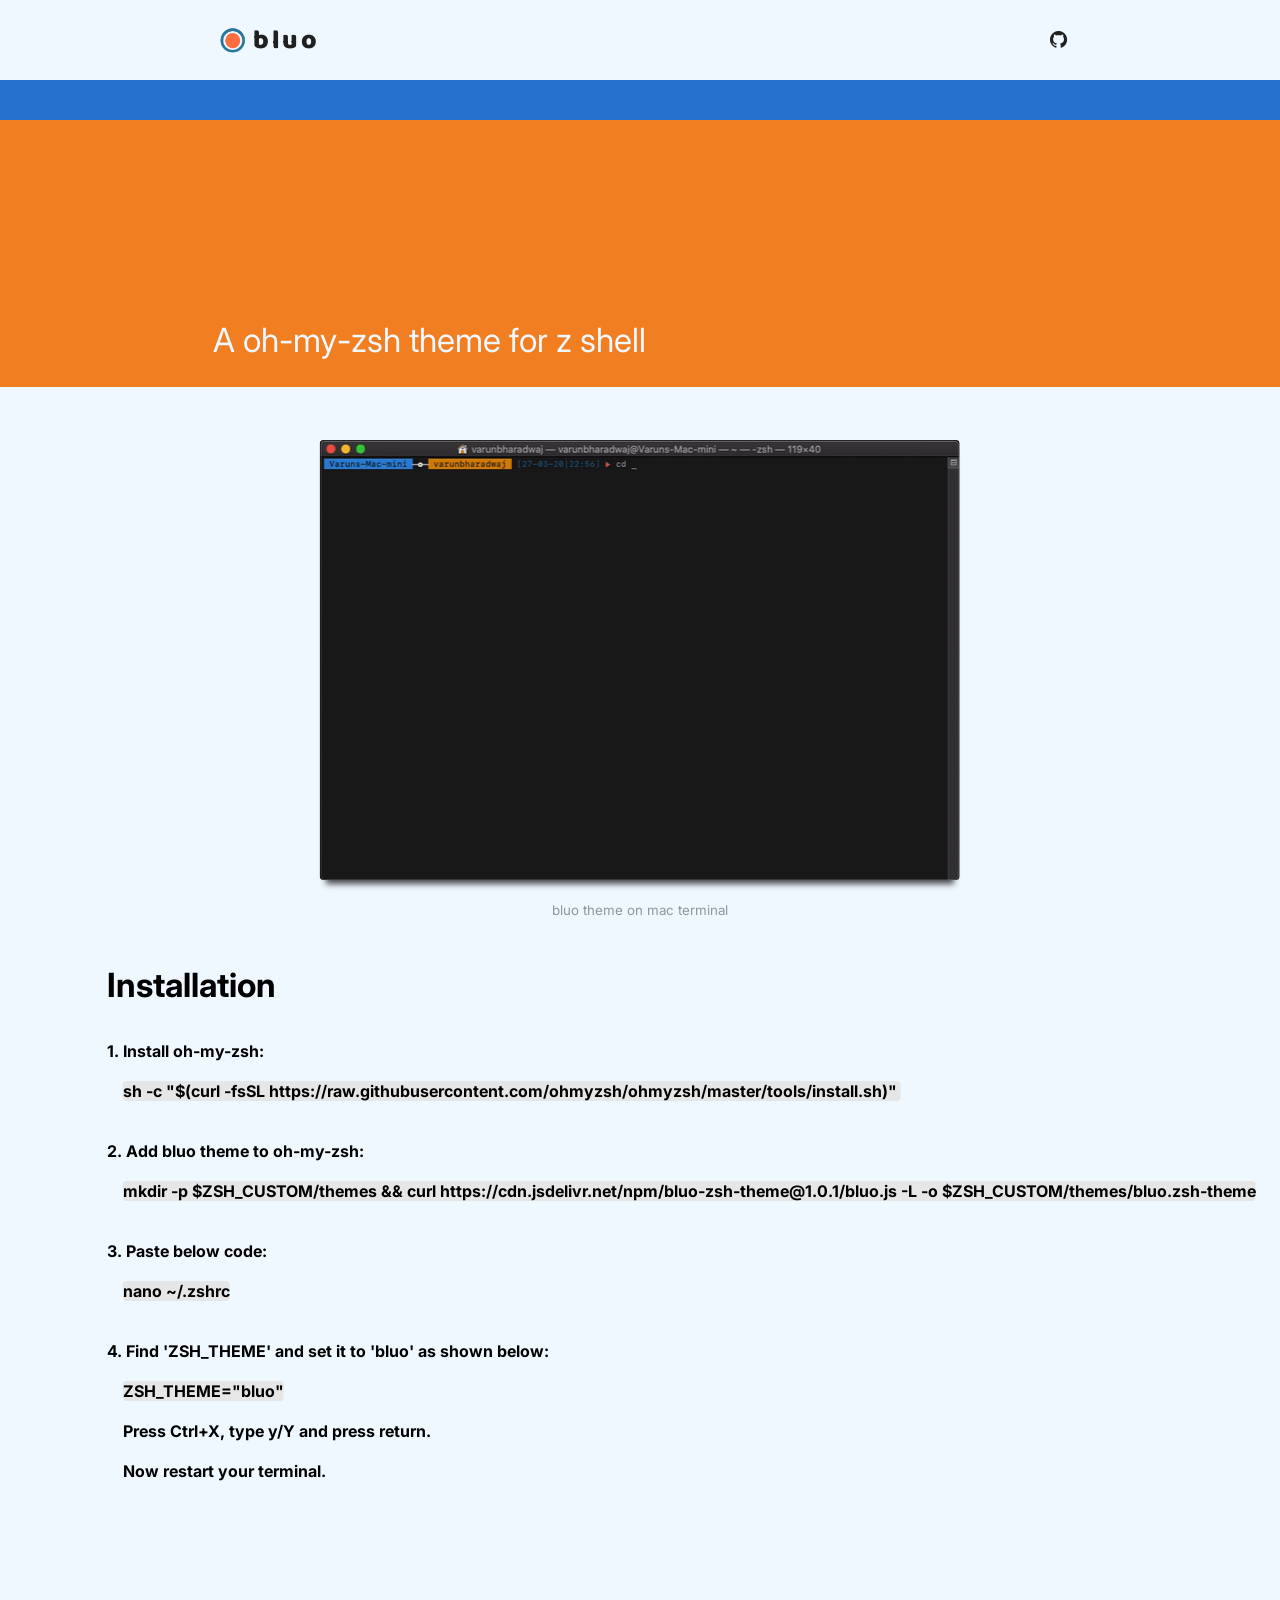
<file: bluo/index.html>
<html>
    <head>
        <title>
            bluo | A theme for oh-my-zsh
        </title>
        <link rel="icon" href="logo.png" sizes="50x50">
        <link rel="stylesheet" href="index.css">
        <link rel="stylesheet" href="https://maxcdn.bootstrapcdn.com/font-awesome/4.6.3/css/font-awesome.min.css">
        <link href="https://fonts.googleapis.com/css?family=Baloo+Thambi+2:700|Inter&display=swap" rel="stylesheet">        <div id="navBar">
            <img id="logo" src="logo.png"><text id="logoName">bluo</text>
            <a id="bitbucketLogo" href="https://github.com/varunpbardwaj/bluo" target="_blank"><i class="fa fa-github"></i></a>
        </div>
        <div id="blueCard"></div>
        <div id="orangeCard">
          <div id="bluoDescHolder"><text id="bluoDesc">A oh-my-zsh theme for z shell</text></div>
        </div>
        <div id="holder">
            <img id="bluoGif" src="bluo.gif"><br>
            <text id="bluoIllustration">bluo theme on mac terminal</text>
            <div id="bluoBody">
                <text id="bluoHeading">Installation</text><br><br>
                <pre id="bluoSteps">1. Install oh-my-zsh: 
                                 
    <span style="background-color: rgb(230, 230, 230);border-radius: 3pt;"><text>sh -c "$(curl -fsSL https://raw.githubusercontent.com/ohmyzsh/ohmyzsh/master/tools/install.sh)" </text></span>
                                       
                                       
2. Add bluo theme to oh-my-zsh:
                                       
    <span style="background-color: rgb(230, 230, 230);border-radius: 3pt;"><text>mkdir -p $ZSH_CUSTOM/themes && curl https://cdn.jsdelivr.net/npm/bluo-zsh-theme@1.0.1/bluo.js -L -o $ZSH_CUSTOM/themes/bluo.zsh-theme</text></span>
                                    
                                    
3. Paste below code:

    <span style="background-color: rgb(230, 230, 230);border-radius: 3pt;"><text>nano ~/.zshrc</text></span>


4. Find 'ZSH_THEME' and set it to 'bluo' as shown below:

    <span style="background-color: rgb(230, 230, 230);border-radius: 3pt;"><text>ZSH_THEME="bluo"</text></span>

    Press Ctrl+X, type y/Y and press return.

    Now restart your terminal.
</pre>
            </div>
            <div id="copyRight"></div>
        </div>
    </body>
    <script>
        document.getElementById("copyRight").innerHTML = "Copyright @ " + new Date().getFullYear() + " | bluo-zsh-theme";
    </script>
</html>
</file>
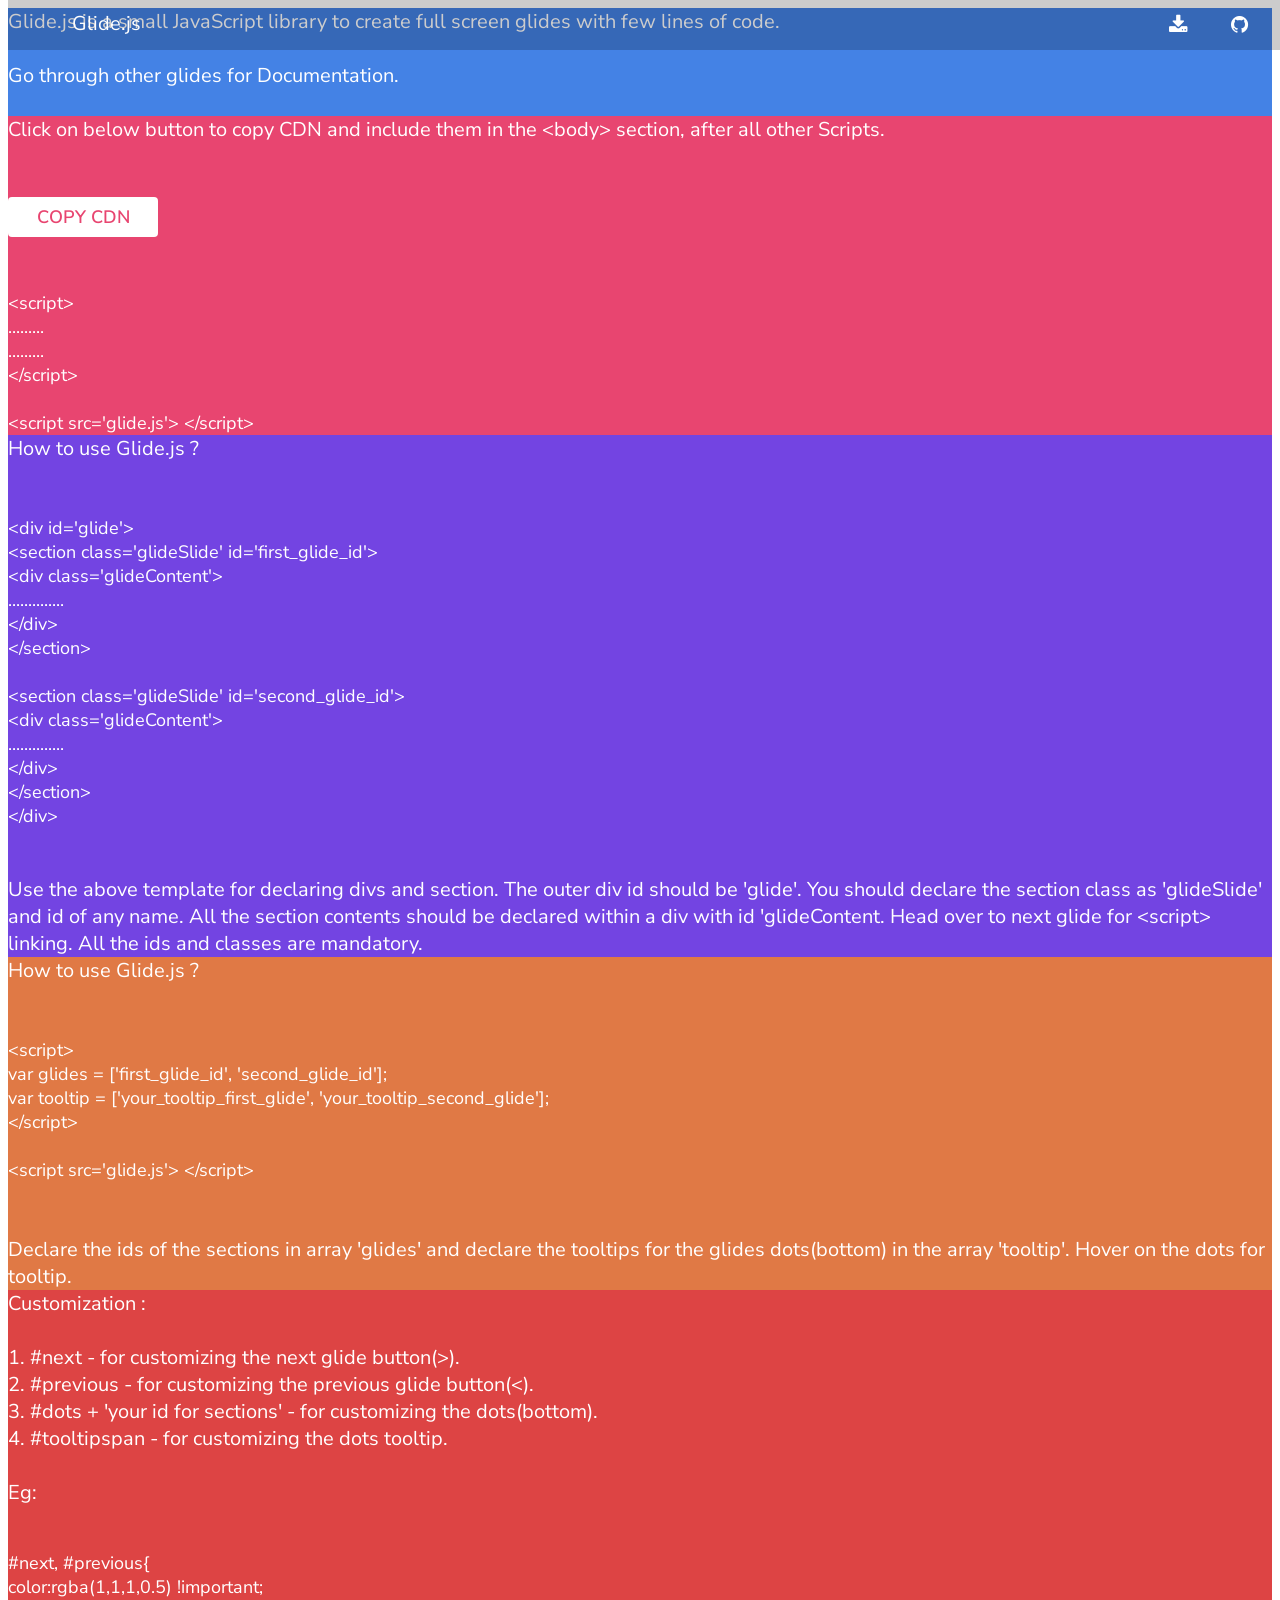
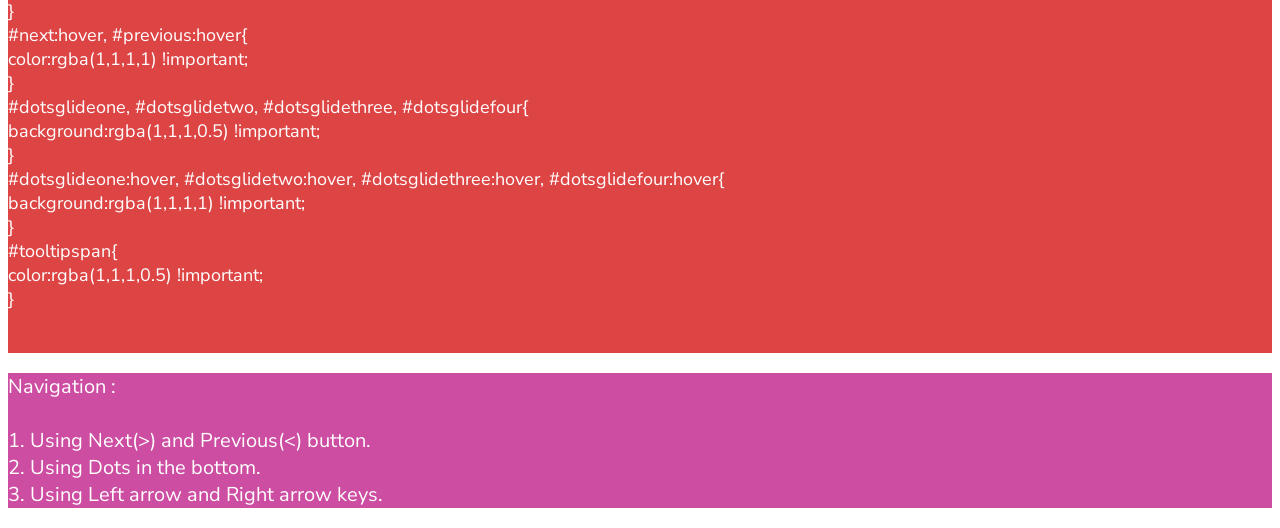
<file: glide.js/index.html>
<!DOCTYPE html>
<html>
<head>
<title>Glide.js</title>
<meta name='viewport' content='width=device-width, initial-scale=1.0'>
<link rel='stylesheet' href='https://cdnjs.cloudflare.com/ajax/libs/font-awesome/4.7.0/css/font-awesome.min.css'>
<meta name="theme-color" content="#111111">
<link rel='icon' href='logo.png'>
<link rel="stylesheet" href="glidejs.css">
<link href="https://fonts.googleapis.com/css?family=Nunito+Sans&display=swap" rel="stylesheet">
</head>
<body>

<div id='glide'>
<section id='glideone' class='glideSlide'>
<div class='glideContent'>Glide.js is a small JavaScript library to create full screen glides with few lines of code.<br><br>
Go through other glides for Documentation.<br><br>
</div>
</section>
<section id='glidetwo' class='glideSlide'>
<div class='glideContent'>Click on below button to copy CDN and include them in the &ltbody&gt section, after all other Scripts.<br><br><br><button class='btncopy' onclick='copy()'>COPY CDN</button><br><br><br>
<div class='codes'>
&ltscript&gt<br>
.........<br>
.........<br>
&lt/script&gt<br><br>
&ltscript src='glide.js'&gt &lt/script&gt</div>
<div id='copy'>https://cdn.jsdelivr.net/npm/glidejs.lib@1.0.3/dist/glide.js</div>
</div>
</section>
<section id='glidethree' class='glideSlide'>
<div class='glideContent'>How to use Glide.js ?
<br><br><br>
<div class='codes'>
&ltdiv id='glide'&gt<br>
&ltsection class='glideSlide' id='first_glide_id'&gt<br>
&ltdiv class='glideContent'&gt<br>
..............<br>
&lt/div&gt<br>
&lt/section&gt<br><br>
&ltsection class='glideSlide' id='second_glide_id'&gt<br>
&ltdiv class='glideContent'&gt<br>
..............<br>
&lt/div&gt<br>
&lt/section&gt<br>
&lt/div&gt<br><br><br>
</div>
Use the above template for declaring divs and section. The outer div id should be 'glide'. You should declare the section class as 'glideSlide' and id of any name. All the section contents should be declared within a div with id 'glideContent. Head over to next glide for &ltscript&gt linking. All the ids and classes are mandatory.</div>
</section>

<section id='glidefour' class='glideSlide'>
	
<div class='glideContent'>How to use Glide.js ?<br><br><br>
<div class='codes'>
&ltscript&gt<br>
var glides =  ['first_glide_id', 'second_glide_id'];<br>
var tooltip = ['your_tooltip_first_glide', 'your_tooltip_second_glide'];<br>
&lt/script&gt<br><br>
&ltscript src='glide.js'&gt &lt/script&gt</div><br><br>
Declare the ids of the sections in array 'glides' and declare the tooltips for the glides dots(bottom) in the array 'tooltip'. Hover on the dots for tooltip. </div>

</section>	
<section id='glidefive' class='glideSlide'>
<div class="glideContent">
Customization :<br><br>
1. #next - for customizing the next glide  button(>).<br>
2. #previous - for customizing the previous glide  button(<).<br>
3. #dots + 'your id for sections' - for customizing the dots(bottom).<br>
4. #tooltipspan - for customizing the dots tooltip.<br><br>
Eg:<br><br>
<pre class="codes">
#next, #previous{
color:rgba(1,1,1,0.5) !important;
}
#next:hover, #previous:hover{
color:rgba(1,1,1,1) !important;
}
#dotsglideone, #dotsglidetwo, #dotsglidethree, #dotsglidefour{
background:rgba(1,1,1,0.5) !important;
}
#dotsglideone:hover, #dotsglidetwo:hover, #dotsglidethree:hover, #dotsglidefour:hover{
background:rgba(1,1,1,1) !important;
}
#tooltipspan{
color:rgba(1,1,1,0.5) !important;
}<pre>

</div>
</section>
<section id='glidesix' class='glideSlide'>
<div class='glideContent'><pre>Navigation :
	
1. Using Next(>) and Previous(<) button.
2. Using Dots in the bottom.
3. Using Left arrow and Right arrow keys.
</pre></div>
</section>	
</div>


<div class='header notselected'>
<span class='logo'>Glide.js</span>
<a href='https://github.com/varunpbardwaj/glide.js' target='_blank'><i class='fa fa-github'></i></a>
<a href='https://github.com/varunpbardwaj/glide.js/archive/refs/heads/main.zip' ><i class='fa fa-download'></i></a>
</div>

<script src="glidejs.js"></script>
<script src="https://glidejs.bitbucket.io/glide.js"></script>
</body>
</html>
</file>
<file: bluo/index.css>
body {
    box-sizing: border-box;
    padding: 0;
    margin: 0;
    box-sizing: border-box;
    background-color: aliceblue;
}
#logo {
    position: absolute;
    width: 30pt;
    height: 30pt;
    left: 160pt;
}
#navBar {
    display: inline-flex;
    height: 60pt;
    background-color: aliceblue;
    align-items: center;
}
#orangeCard {
    height: 200pt;
    background: rgba(242, 115, 11, 0.9);
}
#blueCard{
    height: 30pt;
    background: rgb(38, 113, 206);
}
#logoName {
    position: absolute;
    font-size: 20pt;
    font-family: 'Baloo Thambi 2', cursive;
    letter-spacing: 2.5px;
    font-weight: 900;
    color: #202020;
    left: 190pt;
}
#bitbucketLogo {
    position: absolute;
    font-size: 15pt;
    right: 160pt;
    color: #202020;
}
#holder {
    position: absolute;
    left: 50%;
    transform: translate(-50%);
    width: 800pt;
    padding-bottom: 100pt;
}
#bluoDescHolder {
    height: 200pt;
}
#bluoDesc {
    position: absolute;
    font-size: 25pt;
    font-family: 'Inter', sans-serif;
    color: aliceblue;
    margin-left: 160pt;
    margin-top: 150pt;
}
#bluoGif {
    border-radius: 3pt;
    margin-top: 40pt;
    box-shadow: 0 10px 6px -6px rgba(0,0,0,0.7);
    display: block;
    margin-left: auto;
    margin-right: auto;
}
#bluoIllustration {
    display: block;
    position: absolute;
    left: 50%;
    transform: translateX(-50%);
    margin-top: 3pt;
    font-size: 10pt;
    font-family: 'Inter', sans-serif;
    color: rgba(0,0,0,0.4);
}
#bluoBody {
    font-family: 'Inter', sans-serif;
    margin-top: 50pt;
    font-weight: 700;
}
#bluoSteps {
    font-family: 'Inter', sans-serif;
}
#bluoHeading {
    font-size: 25pt;
}
#copyRight {
    position: absolute;
    font-size: 7pt;
    font-family: 'Inter', sans-serif;
    left: 50%;
    bottom: 10pt;
    transform: translateX(-50%);
}
</file>
<file: glide.js/glidejs.css>
*{
font-family: 'Nunito Sans', sans-serif;
}
.notselected{
-webkit-touch-callout: none;
-webkit-user-select: none;
-moz-user-select: none; 
-ms-user-select: none; 
user-select: none; 
}

#glideone{
background: #4482e5;
color:white;
font-size:20px;

}	
#glidetwo{
background: #e84570;
color:white;
font-size:20px;

}
#glidethree{
background: #7344e2;
color:white;
font-size:20px;

}
#glidefour{
background: #e07945;
color:white;
font-size:20px;

}
#glidefive{
background: #dd4444;
color:white;
font-size:20px;

}
#glidesix{
background: #cc4da1;
color:white;
font-size:20px;

}
.header{
margin:0;
position: absolute;
top:0;
height:50px;
width:100%;
background: rgba(1,1,1,0.2) !important;
color:white;
}
.logo{
font-size: 20px;
position: absolute;
left:5%;
top:10px;
color:white;
}
.fa-download{
font-size: 20px;
position: absolute;
right:100px;
top:15px;
color:white;
}
.fa-github{
font-size: 20px;
position: absolute;
right:40px;
top:15px;
color:white;
}

.codes{
font-size: 18px !important;
text-align: left !important;
}

.btncopy{
width:150px;
height:40px;
border-radius: 4px;
color:#e84570;
background: white;
border: none;
outline: none;
font-size: 18px;
font-weight:600;
}

#copy{
position:absolute;
left:-1000% !important;
}

@media screen and (min-width : 320px) and (max-width : 820px){
.glideContent{
font-size:13px;
width:85% !important;
}
.logo{
font-size:20px;
top:13px;
}
.fa-download{
font-size:18px;
right:80px;
top:18px;
}
.fa-bitbucket{
font-size:18px;
right:30px;
top:18px;
}
.btncopy{
width:100px;
height:30px;
border-radius: 4px;
color:#e84570;
background: white;
border: none;
outline: none;
font-size: 12px;

font-weight:600;
}
.codes{
font-size: 12px !important;
text-align: left !important;
}

}
</file>
